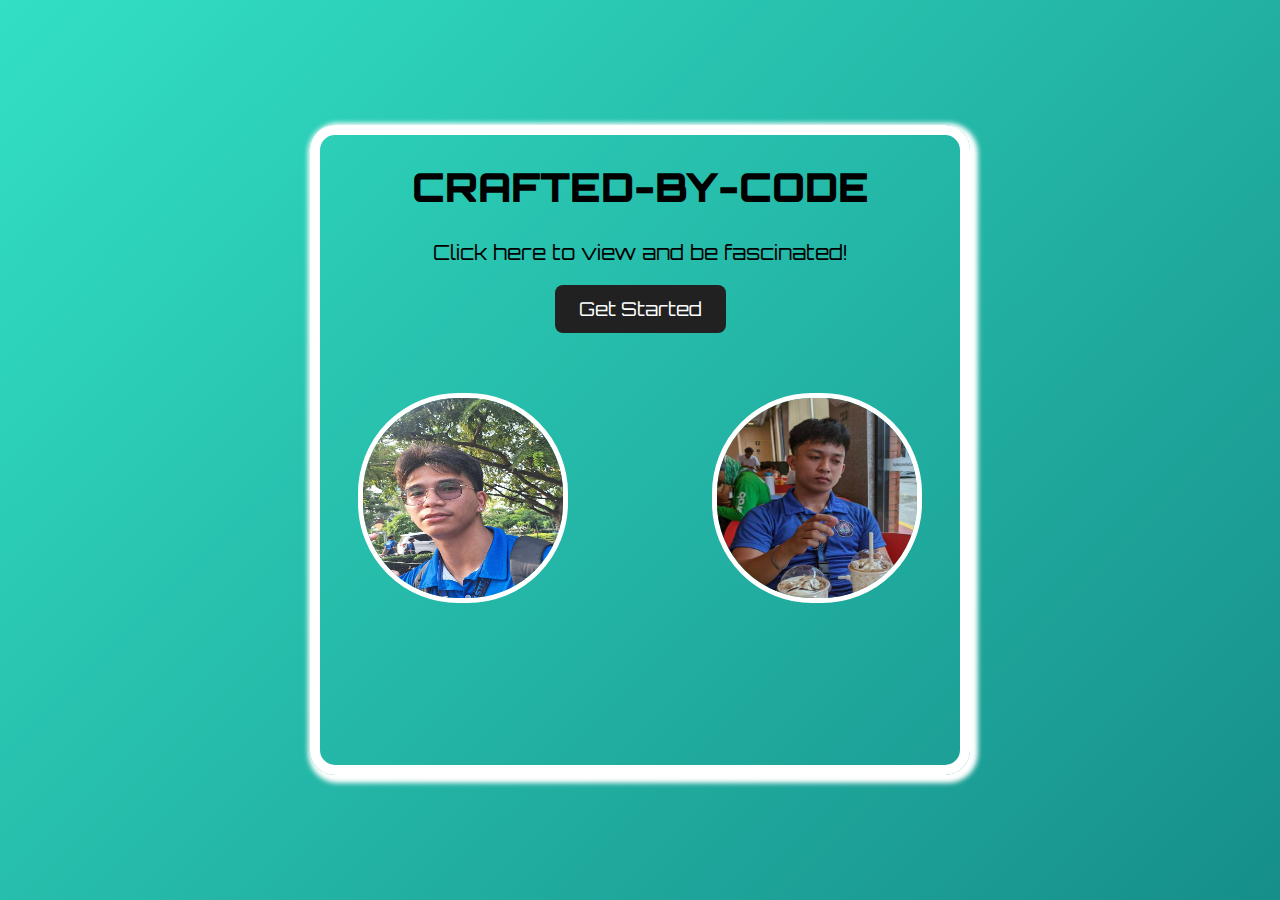
<file: index.html>
<!DOCTYPE html>
<html lang="en">
<head>
    <meta charset="UTF-8">
    <meta name="viewport" content="width=device-width, initial-scale=1.0">
    <title>Crafted-By-Code</title>
    <link rel="icon" type="image/jpg" href="logo3.jpg">
    <link href="https://fonts.googleapis.com/css2?family=Orbitron&display=swap" rel="stylesheet">

</head>
<style>
body {
    margin: 0;
    height: 100vh;
    display: flex;
    justify-content: center;
    align-items: center;
    background: linear-gradient(-45deg, #EEEEEE, #212121, #0D7377, #32E0C4);
    background-size: 400% 400%;
    animation: gradientBG 10s ease infinite;
    font-family: Arial, sans-serif;
}

.container {
    font-family: 'Orbitron', sans-serif;
    text-align: center;
    animation: fadeIn 2s ease-in-out;
    border-radius: 25px;
    border: 2px solid white;
    border-width: 10px;
    width: 50%;
    height: 70%;
    box-shadow: 3px 3px 5px 5px white;
}
h1 {
    font-size: 2.5rem;
}
p {
    font-size: 1.3rem;
}

.btn {
    display: inline-block;
    padding: 12px 24px;
    font-size: 1.2rem;
    color: white;
    background: #212121;
    text-decoration: none;
    border-radius: 8px;
    transition: transform 0.3s ease-in-out;
}

.btn:hover {
    transform: scale(1.1);
}
@keyframes fadeIn {
    from { opacity: 0; transform: translateY(-20px); }
    to { opacity: 1; transform: translateY(0); }
}

@keyframes gradientBG {
    0% { background-position: 0% 50%; }
    50% { background-position: 100% 50%; }
    100% { background-position: 0% 50%; }
}
.bordered-image{
    border: 5px solid white;
    border-radius: 100px;
    animation: fadeIn 2s ease-in-out;
    transition: transform 0.3s ease-in-out;
}
.bordered-image:hover {
    transform: scale(1.1);
}


    
</style>
<body>
    <div class="container">
        <h1><b>CRAFTED-BY-CODE</b></h1>
        <p>Click here to view and be fascinated!</p>
        <a href="Villacorta&Planas.html" class="btn">Get Started</a>
        <br>
        <br>
        <br>
        <br>
        <a href="cj.html" target="_self"><img src="profilepic.jpg" class="bordered-image" width="200" height="200"></a>
        &emsp; &emsp; &emsp; &emsp; &emsp; &emsp; &emsp;
        <a href="steven.html" target="_self"><img src="profilepic2.jpg" class="bordered-image" width="200" height="200"></a>
    </div>
    
</body>
</html>
</file>
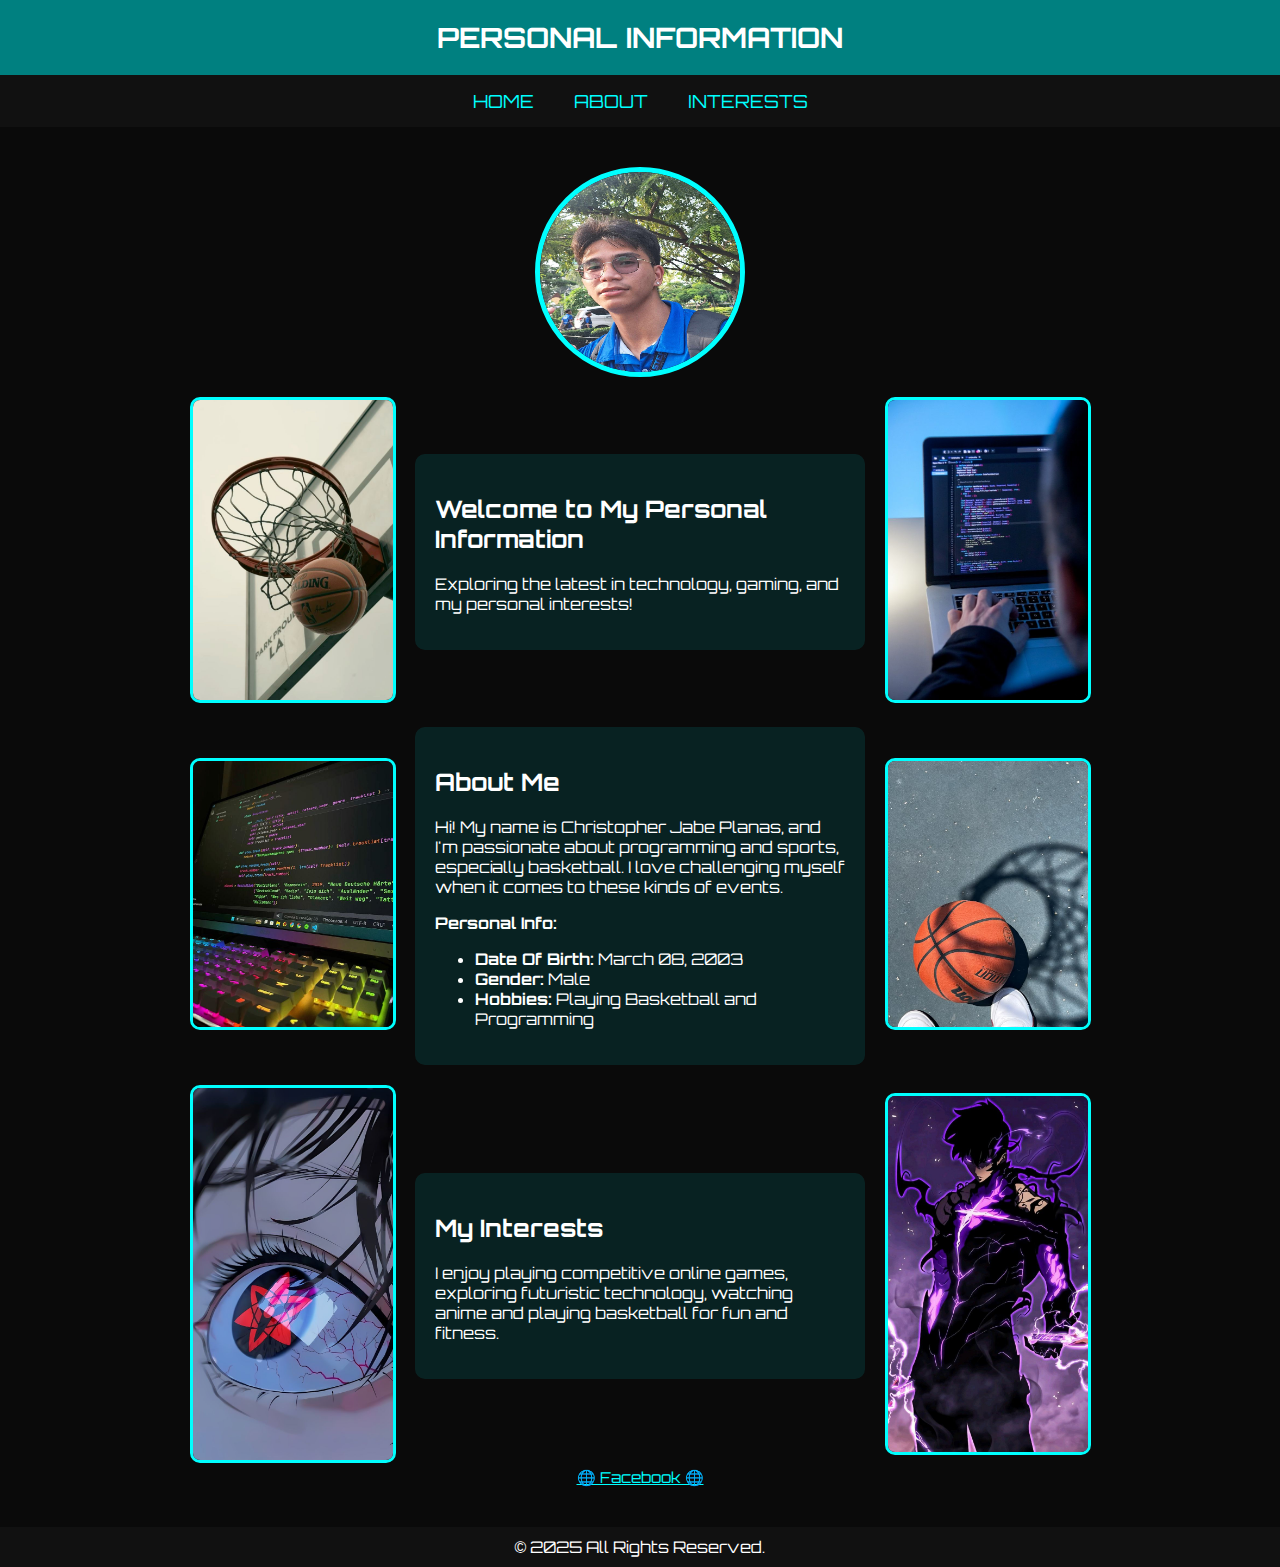
<file: cj.html>
<!DOCTYPE html>
<html lang="en">
<head>
    <meta charset="UTF-8">
    <meta name="viewport" content="width=device-width, initial-scale=1.0">
    <title>Christopher Jabe Planas</title>
    <link rel="icon" type="image/jpg" href="logo3.jpg">
    <link href="https://fonts.googleapis.com/css2?family=Orbitron&display=swap" rel="stylesheet">
    <link rel="stylesheet" href="style.css">
</head>
<body>
    <div class="header">PERSONAL INFORMATION</div>
     
    <div class="nav">
        <a href="index.html">HOME</a>
        <a href="#about">ABOUT</a>
        <a href="#interests">INTERESTS</a>
    </div>

    <div class="container">
        <img src="profilepic.jpg" alt="Christopher Jabe Planas" class="profile-pic">
        
        <div class="content-wrapper">
            <div class="image-section">
                <img src="basketball_img.jfif" alt="Left Image">
            </div>

            <div class="section">
                <h2>Welcome to My Personal Information</h2>
                <p>Exploring the latest in technology, gaming, and my personal interests!</p>
            </div>

            <div class="image-section">
                <img src="coding_img.jfif" alt="Right Image">
            </div>
        </div>

        <div class="content-wrapper" id="about">
            <div class="image-section">
                <img src="coding_img2.jfif" alt="Left Image">
            </div>

            <div class="section">
                <h2>About Me</h2>
                <p>Hi! My name is Christopher Jabe Planas, and I'm passionate about programming and sports, especially basketball. I love challenging myself when it comes to these kinds of events.</p>
                <p><strong>Personal Info:</strong></p>
                <ul>
                    <li><strong>Date Of Birth:</strong> March 08, 2003</li>
                    <li><strong>Gender:</strong> Male</li>
                    <li><strong>Hobbies:</strong> Playing Basketball and Programming</li>
                </ul>
            </div>

            <div class="image-section">
                <img src="basketball_img2.jfif" alt="Right Image">
            </div>
        </div>

        <div class="content-wrapper">
            <div class="image-section">
                <img src="anime_img.jfif" alt="Left Image">
            </div>

            <div class="section" id="interests">
                <h2>My Interests</h2>
                <p>I enjoy playing competitive online games, exploring futuristic technology, watching anime and playing basketball for fun and fitness.</p>
            </div>

            <div class="image-section">
                <img src="anime_img2.jfif" alt="Right Image">
            </div>
        </div>

        <div class="social-links">
            <a href="https://www.facebook.com/Jabe.planas1" target="_blank">🌐 Facebook 🌐</a>
        </div>
    </div>

    <div class="footer">&copy; 2025 All Rights Reserved.</div>
</body>
</html>
</file>
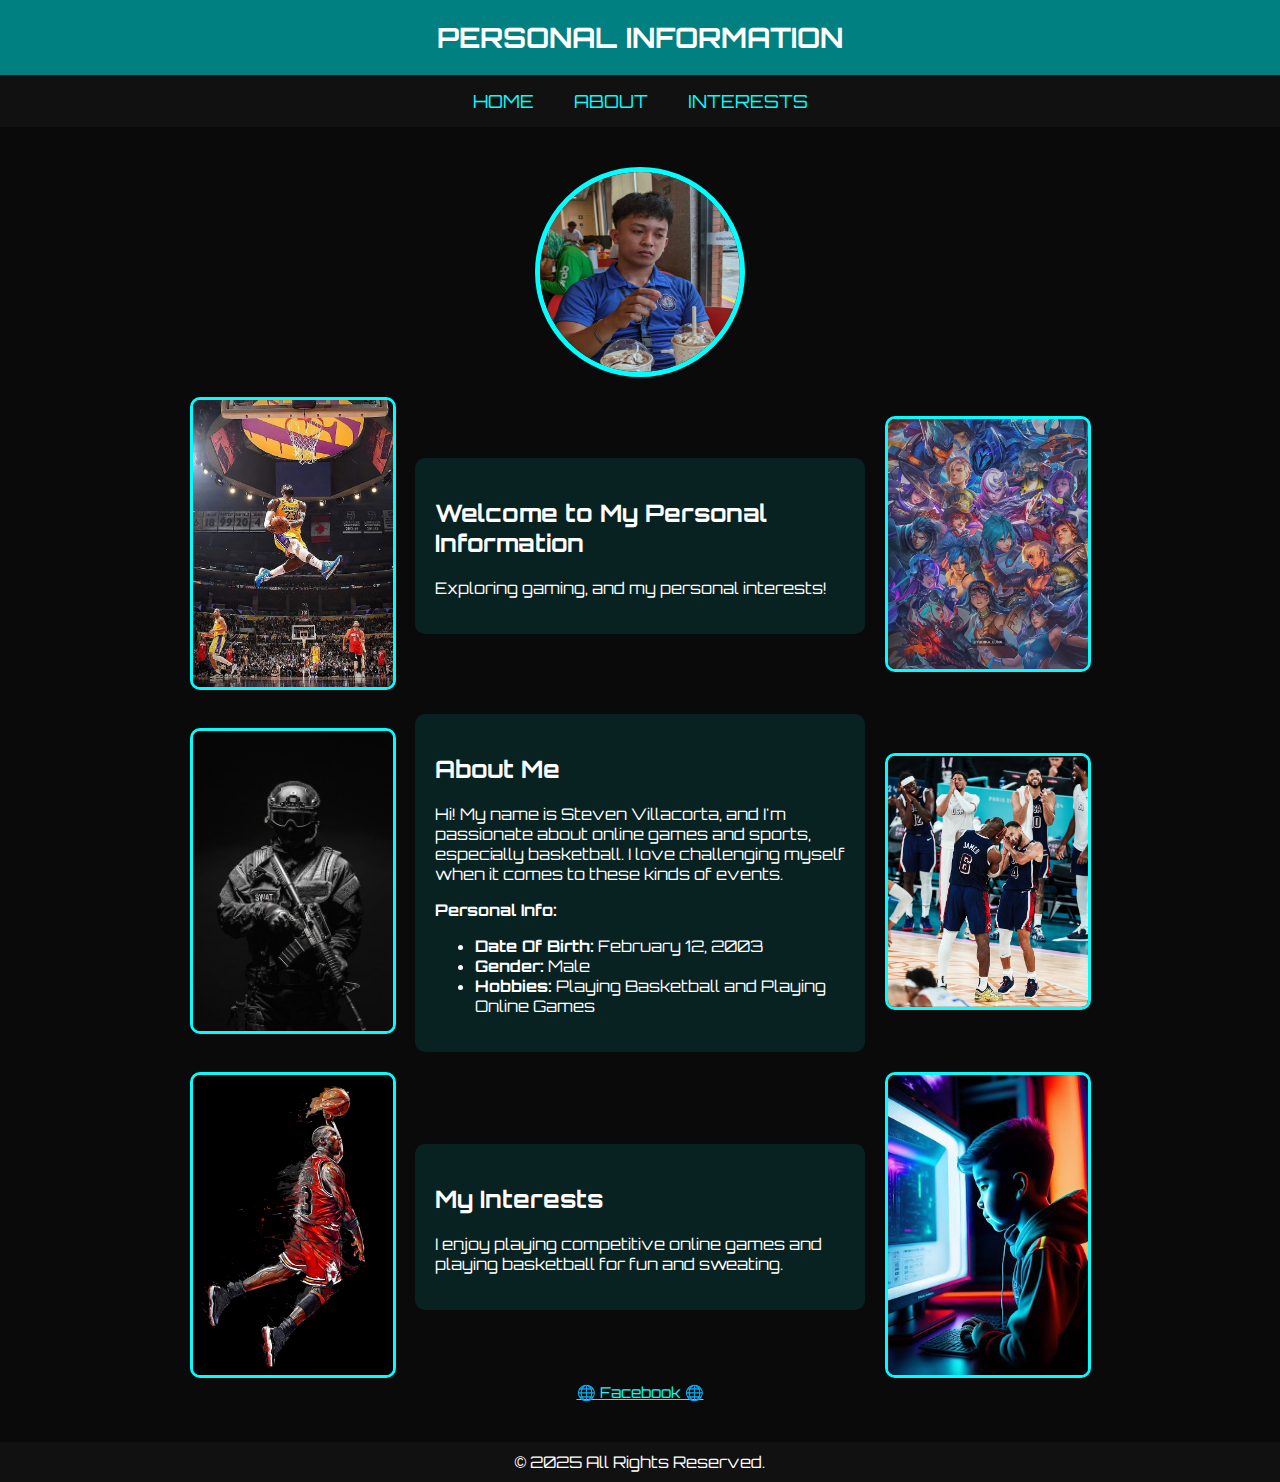
<file: steven.html>
<!DOCTYPE html>
<html lang="en">
<head>
    <meta charset="UTF-8">
    <meta name="viewport" content="width=device-width, initial-scale=1.0">
    <title>Steven Villacorta</title>
    <link rel="icon" type="image/jpg" href="logo3.jpg">
    <link href="https://fonts.googleapis.com/css2?family=Orbitron&display=swap" rel="stylesheet">
    <link rel="stylesheet" href="style.css">
    
</head>
<body>
    <div class="header">PERSONAL INFORMATION</div>
    
    <div class="nav">
        <a href="index.html">HOME</a>
        <a href="#about">ABOUT</a>
        <a href="#interests">INTERESTS</a>
    </div>

    <div class="container">
        <img src="profilepic2.jpg" alt="Steven Villacorta" class="profile-pic">
        
        <div class="content-wrapper">
            <div class="image-section">
                <img src="basket1.jpg" alt="Left Image">
            </div>

            <div class="section">
                <h2>Welcome to My Personal Information</h2>
                <p>Exploring gaming, and my personal interests!</p>
            </div>

            <div class="image-section">
                <img src="ml3.jpg" alt="Right Image">
            </div>
        </div>

        <div class="content-wrapper" id="about">
            <div class="image-section">
                <img src="cf1.jpg" alt="Left Image">
            </div>

            <div class="section">
                <h2>About Me</h2>
                <p>Hi! My name is Steven Villacorta, and I'm passionate about online games and sports, especially basketball. I love challenging myself when it comes to these kinds of events.</p>
                <p><strong>Personal Info:</strong></p>
                <ul>
                    <li><strong>Date Of Birth:</strong> February 12, 2003</li>
                    <li><strong>Gender:</strong> Male</li>
                    <li><strong>Hobbies:</strong> Playing Basketball and Playing Online Games </li>
                </ul>
            </div>

            <div class="image-section">
                <img src="basket2.jpg" alt="Right Image">
            </div>
        </div>

        <div class="content-wrapper">
            <div class="image-section">
                <img src="play1.jpg" alt="Left Image">
            </div>

            <div class="section" id="interests">
                <h2>My Interests</h2>
                <p>I enjoy playing competitive online games and playing basketball for fun and sweating.</p>
            </div>

            <div class="image-section">
                <img src="play.jpg" alt="Right Image">
            </div>
        </div>

        <div class="social-links">
            <a href="https://www.facebook.com/Gwapokyko12" target="_blank">🌐 Facebook 🌐</a>
        </div>
    </div>

    <div class="footer">&copy; 2025 All Rights Reserved.</div>
</body>
</html>
</file>
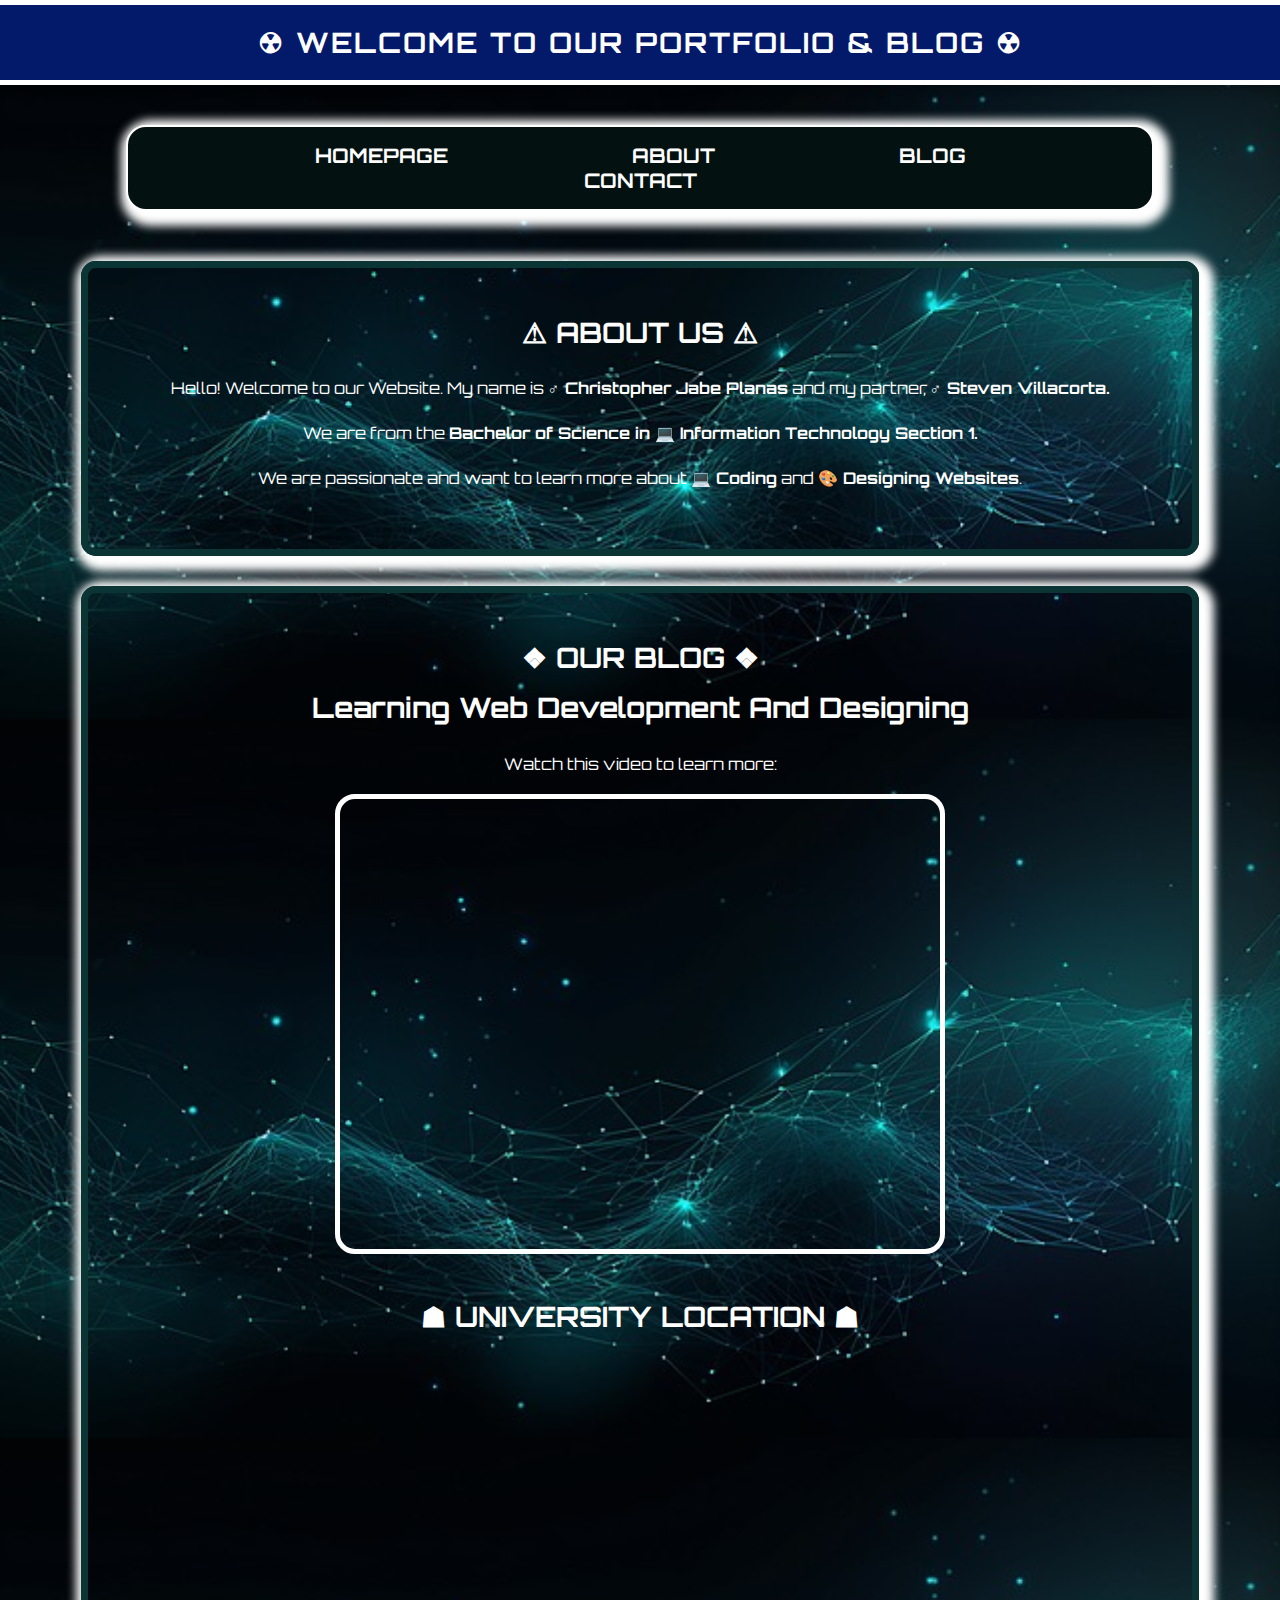
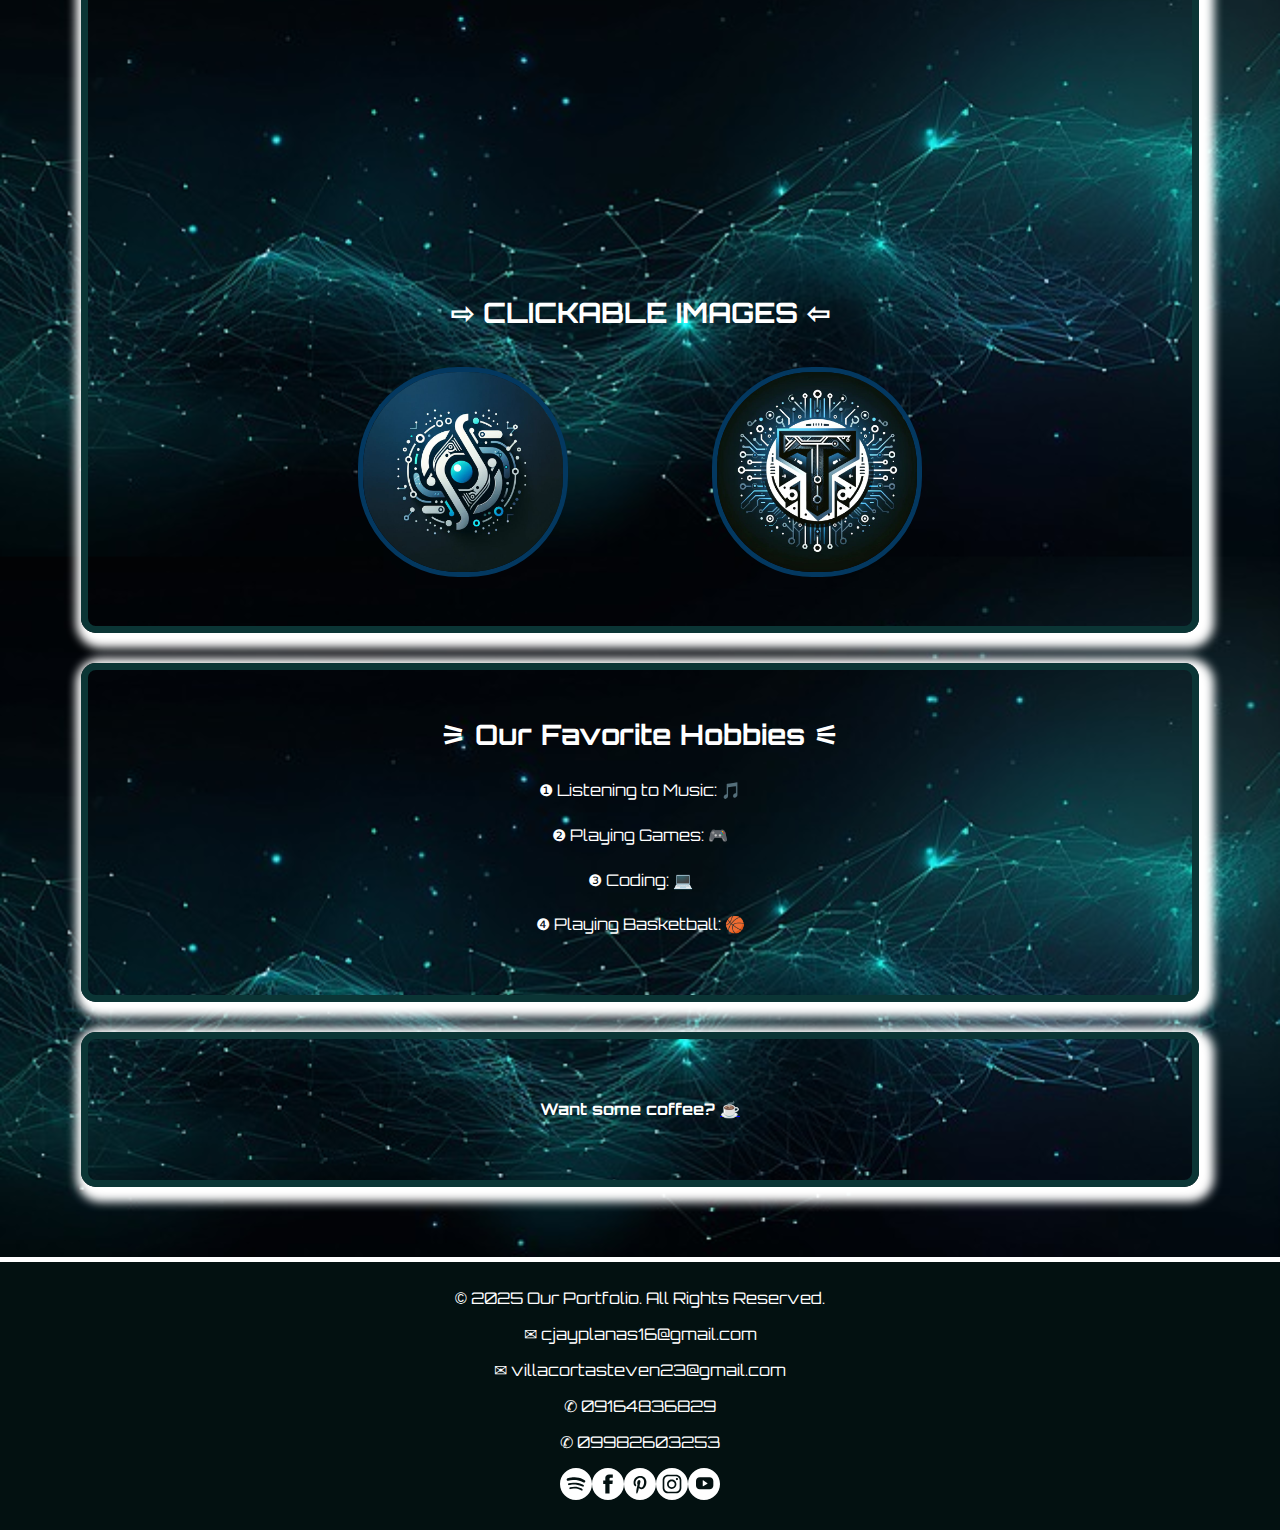
<file: Villacorta&Planas.html>
<!DOCTYPE html>
<html lang="en">
<head>
    <meta charset="UTF-8">
    <meta name="viewport" content="width=device-width, initial-scale=1.0">
    <title>Our Portfolio &amp; Blog &#128187;</title> 
    <link rel="icon" type="image/jpg" href="logo3.jpg"> 
    <link href="https://fonts.googleapis.com/css2?family=Orbitron&display=swap" rel="stylesheet">
    <style>
    body {
    font-family: 'Orbitron', sans-serif;
    margin: 0;
    padding: 0;
    background-color: #033860;
    text-align: center;
    background-image: url(WPcode3.jpg);
    background-repeat: repeat;
    background-size: 100%;
    animation: fadeIn 2s ease-in-out;
    color: white;
}

header {
    background-color: #031111;
    color: white;
    padding: 20px;
    text-align: center;
    font-size: 24px;
    font-weight: bold;
    font-family: 'Orbitron', sans-serif;
    text-transform: uppercase;
    letter-spacing: 2px;
    border-bottom: 5px solid white;
    border-top: 5px solid white;
    box-shadow: 0 4px 8px rgba(0, 0, 0, 0.2);
    background: linear-gradient( to right, #031A6B);
    animation: fadeIn 2s ease-in-out;
}
h1, h2, h3{
    
    margin: 0;
    font-size: 28px;
    font-weight: bold;
}

nav ul {
    padding: 0;
    text-align: center;
}

nav ul li {
    display: inline;
    margin: 90px;
    text-align: center;
}

nav a {
    text-decoration: none;
    color: white;
    font-weight: bold;
    font-size: 20px;
    
}
nav a:hover {
    color: cyan;
    transform: scale(1.5);
}

section {
    background-color: rgb(7, 178, 167);
    background: transparent;
    padding: 40px;
    margin: 30px auto;
    width: 80%;
    max-width: 1200px;
    border-radius: 15px;
    box-shadow: 5px 5px 10px 10px white;
    font-family: 'Orbitron', sans-serif;
    color: white;
    line-height: 1.8;
    text-align: center;
    border: 7px solid #0b3535;
    animation: fadeIn 2s ease-in-out;
    
}


iframe {
    max-width: 100%;
    border-radius: 20px;
    border: 5px solid white;
    animation: fadeIn 2s ease-in-out;
}

footer {
    font-family: 'Orbitron', sans-serif;
    background-color:	#031111;
    color: white;
    padding: 10px;
    margin-top: 20px;
    border-bottom: 5px solid white;
    border-top: 5px solid white;
    animation: fadeIn 2s ease-in-out;
}
.bordered-image{
    border: 5px solid #033860;
    border-radius: 100px;
    animation: fadeIn 2s ease-in-out;
    transition: transform 0.3s ease-in-out;
}
.bordered-image:hover {
    transform: scale(1.1);
}
.container {
    margin: 20px;
    border-radius: 20px;
    background-color: #031111;
    display: inline-flex;
    border-width: 10px;
    box-shadow: 5px 5px 10px 10px white;
    border: 2px solid white;
    width: 80%;
    text-align: center;
    animation: fadeIn 2s ease-in-out;
}
@keyframes fadeIn {
    from { opacity: 0; transform: translateY(-20px); }
    to { opacity: 1; transform: translateY(0); }
}
    </style>
</head>
<body>
    <header>
        <h1>&#9762; WELCOME TO OUR PORTFOLIO &amp; BLOG &#9762;</h1>
    </header>
    <br>

    <div class="container">
    <nav>
        <ul>
            <li><a href="index.html">HOMEPAGE</a></li>
            <li><a href="#about">ABOUT</a></li>
            <li><a href="#blog">BLOG</a></li>
            <li><a href="#contact">CONTACT</a></li>
        </ul>
    </nav>
    </div>
    <section id="about">
        <h2>&#9888; ABOUT US  &#9888;</h2>
        <p>Hello! Welcome to our Website. My name is <strong>&#9794; Christopher Jabe Planas</strong> and my partner, <strong>&#9794; Steven Villacorta.</strong></p>
        <p>We are from the <strong>Bachelor of Science in &#128187; Information Technology Section 1.</strong></p>
        <p>We are passionate and want to learn more about <strong>&#128187; Coding</strong> and <strong>&#127912; Designing Websites</strong>.</p> 
    </section>

    <section id="blog">
        <h2>&#10070; OUR BLOG &#10070;</h2>
        <article>
            <h3>Learning Web Development And Designing</h3>
            <p>Watch this video to learn more:</p>
            <iframe width="600" height="450" src="https://www.youtube.com/embed/qz0aGYrrlhU"
                title="YouTube Video" target="_blank" frameborder="0" allowfullscreen>
            </iframe>
        </article>

        <br>

        <h3>&#9751; UNIVERSITY LOCATION &#9751;</h3> 
        <br>
        <iframe src="https://www.google.com/maps/embed?pb=!1m18!1m12!1m3!1d3925.5917811993254!2d123.89344197362807!3d10.294438167901966!2m3!1f0!2f0!3f0!3m2!1i1024!2i768!4f13.1!3m3!1m2!1s0x33a99bfcc60d650d%3A0x5ee73506c68dd233!2sCebu%20Eastern%20College%20Cebu%20city!5e0!3m2!1sen!2sph!4v1741759628134!5m2!1sen!2sph" target="_blank" width="600" height="450" style="border:0;" allowfullscreen="" loading="lazy" referrerpolicy="no-referrer-when-downgrade"></iframe>

        <br>
        <br>
        <br>

        <h3>&#8680; CLICKABLE IMAGES &#8678;</h3>
        <br>
        <a href="https://html.com/" target="_blank"><img src="LOGO.jpg" class="bordered-image" width="200" height="200"></a>
        &emsp; &emsp; &emsp; &emsp; &emsp; &emsp; &emsp;
        <a href="https://www.w3schools.com/css/" target="_blank"><img src="LOGO2.jpg" class="bordered-image" width="200" height="200"></a>
    </section>
    <section>
        <h2>&#9886; Our Favorite Hobbies &#9887;</h2>
        <p>&#10102; Listening to Music: &#127925;
        </p>
        <p>&#10103; Playing Games: &#127918;
        </p>
        <p>&#10104; Coding: &#128187;
        </p>
        <p>&#10105; Playing Basketball: &#127936;
        </p>
    </section>
    <section>
        <p><b>Want some coffee? </b><a href="https://www.starbucks.com/menu" target="_blank">&#9749;</a>
        </p>
    </section>
    <br>
    <footer id="contact">
        <p>&copy; 2025 Our Portfolio. All Rights Reserved.</p>
        <p>&#9993; cjayplanas16@gmail.com</p>
        <p>&#9993; villacortasteven23@gmail.com</p>
        <p>&#9990; 09164836829</p>
        <p>&#9990; 09982603253</p>
        <p class="flex flex-wrap sb-footer-iconMarginAdjust">
            
        <p class="sm-mr1"><a aria-label="spotify" class="sb-iconButton relative inline-block" href="https://open.spotify.com" style="min-width: 44px; min-height: 44px;"><svg aria-hidden="true" class="valign-middle absoluteCenter" focusable="false" preserveAspectRatio="xMidYMid meet" viewBox="0 0 24 24" style="width: 32px; height: 32px; overflow: visible; fill: white;"><path d="M12,0 C18.6274131,0 24,5.37261901 24,12.0000716 C24,18.627381 18.6274131,24 12,24 C5.37258694,24 0,18.627381 0,12.0000716 C0,5.37261901 5.37258694,0 12,0 Z M11.0669976,14 C9.95068692,14.0009568 8.6027256,14.1878544 7.49869423,14.4956294 C7.1391459,14.5957759 6.94143571,14.9349663 7.01538732,15.323911 C7.08630361,15.6969088 7.39839046,15.9206437 7.74883281,15.8300653 C8.54008748,15.6259451 9.33810265,15.4781174 10.1468794,15.4098647 C11.1130794,15.3282166 12.0741744,15.3684028 13.0286469,15.5672606 C14.1176396,15.7941848 15.1397171,16.2280998 16.0883949,16.8908526 C16.3912378,17.1024678 16.747061,16.996421 16.9174532,16.6588253 C17.0846722,16.3276084 16.9922326,15.9219194 16.6909074,15.7184371 C16.4242125,15.5382372 16.1546202,15.3615456 15.8770258,15.205585 C14.3588102,14.3530642 12.7453957,14.0017542 11.0669976,14 Z M10.1375115,11.0003442 L9.77055252,11.0048078 C8.68426674,11.0479717 7.61755495,11.2034929 6.57584646,11.49243 C6.14064634,11.6131584 5.91075895,11.9889467 6.03234638,12.3691822 C6.15507681,12.7528185 6.57698947,12.9458793 7.02147652,12.8358765 C7.38895345,12.7448397 7.75828776,12.6556341 8.1321941,12.5915421 C9.5848138,12.3422374 11.0434343,12.3367438 12.5037693,12.5345134 C14.0365424,12.7419621 15.4914481,13.1568596 16.8266238,13.8930018 C17.2083883,14.103459 17.6680202,13.9939794 17.8937642,13.6477519 C18.1073637,13.320098 17.9912056,12.8938209 17.614156,12.6938277 C17.2519655,12.5018134 16.8857744,12.313069 16.5065817,12.1523159 C14.6039028,11.3459341 12.5917809,11.001407 10.504792,11.0032382 C10.2600455,11.0032382 10.0148704,10.9949978 9.77055252,11.0048078 Z M11.0635356,7.01538228 C10.2184059,6.97905829 9.3745573,7.0079312 8.53227456,7.09284241 C7.5586031,7.1912587 6.59774312,7.36511712 5.66051317,7.67557859 C5.1689799,7.83857086 4.89609567,8.38560397 5.0370218,8.90997339 C5.18164902,9.44769266 5.68015742,9.75008213 6.17923521,9.59003924 C7.37155569,9.20770594 8.59405429,9.0489049 9.83078786,9.00947629 C11.1386962,8.96771922 12.4379213,9.07187905 13.7249043,9.33685791 C15.0971547,9.61953308 16.4163087,10.0659767 17.6311204,10.8388705 C17.7602315,10.9209876 17.918809,10.947532 18.0638633,11 C18.0668526,10.9917728 18.0701267,10.9835455 18.0732584,10.9753183 C18.1337569,10.9681777 18.195252,10.9664702 18.2544694,10.9528099 C18.6473544,10.8626208 18.9228009,10.5436216 18.9889935,10.1064919 C19.0467875,9.72508998 18.8742597,9.30969253 18.5354676,9.11099719 C18.0779559,8.84244802 17.6178819,8.57219131 17.1390177,8.35455782 C15.1965147,7.47176064 13.154794,7.1054161 11.0635356,7.01538228 Z"></path><circle class="sb-icon-hover" cx="50%" cy="50%" fill="transparent" r="75%"></circle></svg></a  class="sm-mr1"><a aria-label="facebook" class="sb-iconButton relative inline-block" href="https://www.facebook.com/cecbsitdepartment" style="min-width: 44px; min-height: 44px;"><svg aria-hidden="true" class="valign-middle absoluteCenter" focusable="false" preserveAspectRatio="xMidYMid meet" viewBox="0 0 24 24" style="width: 32px; height: 32px; overflow: visible; fill: white;"><path d="M11.9997802,0 C18.6169827,0 24,5.38345699 24,12.0002198 C24,18.6169827 18.6169827,24 11.9997802,24 C5.38301731,24 0,18.6169827 0,12.0002198 C0,5.38345699 5.38301731,0 11.9997802,0 Z M15.4043684,4.8 L12.7777895,4.8 C11.2364211,4.8 9.98636842,5.96104896 9.98636842,7.39365487 L9.98636842,9.44903723 L8.59515789,9.44903723 C8.48763158,9.44903723 8.4,9.53002017 8.4,9.6303686 L8.4,11.7623327 C8.4,11.862241 8.48763158,11.9432239 8.59515789,11.9432239 L9.98636842,11.9432239 L9.98636842,19.0186686 C9.98636842,19.1190171 10.074,19.2 10.1815263,19.2 L12.9639474,19.2 C13.0719474,19.2 13.1591053,19.1190171 13.1591053,19.0186686 L13.1591053,11.9432239 L15.1765263,11.9432239 C15.2778947,11.9432239 15.3626842,11.8714836 15.3707368,11.7772969 L15.5649474,9.64533284 C15.5748947,9.53970292 15.4844211,9.44903723 15.3702632,9.44903723 L13.1591053,9.44903723 L13.1591053,7.93632863 C13.1591053,7.58202824 13.4688947,7.29462681 13.8502105,7.29462681 L15.4043684,7.29462681 C15.5123684,7.29462681 15.6,7.21320374 15.6,7.11329543 L15.6,4.98133138 C15.6,4.88142307 15.5123684,4.8 15.4043684,4.8 Z"></path><circle class="sb-icon-hover" cx="50%" cy="50%" fill="transparent" r="75%"></circle></svg></a class="sm-mr1"><a aria-label="pinterest" class="sb-iconButton relative inline-block" href="https://ph.pinterest.com/search/pins/?q=html%20code&rs=typed" style="min-width: 44px; min-height: 44px;"><svg aria-hidden="true" class="valign-middle absoluteCenter" focusable="false" preserveAspectRatio="xMidYMid meet" viewBox="0 0 24 24" style="width: 32px; height: 32px; overflow: visible; fill: white;"><path d="M11.9997802,0 C18.6169827,0 24,5.38345699 24,12.0002198 C24,18.6169827 18.6169827,24 11.9997802,24 C5.38301731,24 0,18.6169827 0,12.0002198 C0,5.38345699 5.38301731,0 11.9997802,0 Z M16.7437635,9.80095875 C16.4076853,7.09999459 13.974973,5.72453915 11.3823151,6.04599103 C9.33308638,6.29999351 7.2896388,8.13734924 7.20446304,10.7614723 C7.15898457,12.1352202 7.45420918,13.2152643 8.40655904,13.7079011 C8.73839766,13.8799397 9.11455851,13.647282 9.1538704,13.2438663 C9.21707776,12.5937053 8.71874171,12.2918906 8.62315986,11.6344724 C8.11827183,8.17406221 12.2275208,5.81162572 14.3781126,8.22870476 C15.8661833,9.90298663 14.8864693,15.0504856 12.4865168,14.5160131 C10.1875419,14.0041661 13.6123015,9.9059749 11.7765903,9.10213176 C10.2854362,8.44855564 9.49303183,11.1017076 10.2002605,12.420386 C9.82795373,14.4553941 9.06985087,16.3845322 9.18046374,18.814845 C9.19780722,19.1905125 9.62831098,19.3377913 9.8410577,19.0449414 C10.5737235,18.0396038 10.8832083,16.5651088 11.1456729,15.0398132 C11.7349659,15.4359717 12.0506173,15.8487791 12.8017828,15.9128133 C15.5732712,16.14974 17.121466,12.8489885 16.7437635,9.80095875 Z"></path><circle class="sb-icon-hover" cx="50%" cy="50%" fill="transparent" r="75%"></circle></svg></a class="sm-mr1"><a aria-label="instagram" class="sb-iconButton relative inline-block" href="https://www.instagram.com/html_codes" style="min-width: 44px; min-height: 44px;"><svg aria-hidden="true" class="valign-middle absoluteCenter" focusable="false" preserveAspectRatio="xMidYMid meet" viewBox="0 0 24 24" style="width: 32px; height: 32px; overflow: visible; fill: white;"><path d="M11.9997802,0 C18.6169827,0 24,5.38345699 24,12.0002198 C24,18.6169827 18.6169827,24 11.9997802,24 C5.38301731,24 0,18.6169827 0,12.0002198 C0,5.38345699 5.38301731,0 11.9997802,0 Z M15,5 L9,5 C6.790861,5 5,6.790861 5,9 L5,9 L5,15 C5,17.209139 6.790861,19 9,19 L9,19 L15,19 C17.209139,19 19,17.209139 19,15 L19,15 L19,9 C19,6.790861 17.209139,5 15,5 L15,5 Z M14.7647059,6.23529412 C16.4215601,6.23529412 17.7647059,7.57843987 17.7647059,9.23529412 L17.7647059,9.23529412 L17.7647059,14.7647059 L17.7596132,14.9409787 C17.6683668,16.5157859 16.3623868,17.7647059 14.7647059,17.7647059 L14.7647059,17.7647059 L9.23529412,17.7647059 L9.05902133,17.7596132 C7.48421408,17.6683668 6.23529412,16.3623868 6.23529412,14.7647059 L6.23529412,14.7647059 L6.23529412,9.23529412 L6.24038681,9.05902133 C6.33163324,7.48421408 7.63761323,6.23529412 9.23529412,6.23529412 L9.23529412,6.23529412 Z M11.7941176,8.70588235 C9.86112102,8.70588235 8.29411765,10.2728857 8.29411765,12.2058824 C8.29411765,14.138879 9.86112102,15.7058824 11.7941176,15.7058824 C13.7271143,15.7058824 15.2941176,14.138879 15.2941176,12.2058824 C15.2941176,10.2728857 13.7271143,8.70588235 11.7941176,8.70588235 Z M11.7941176,9.94117647 C13.0448802,9.94117647 14.0588235,10.9551198 14.0588235,12.2058824 C14.0588235,13.4566449 13.0448802,14.4705882 11.7941176,14.4705882 C10.5433551,14.4705882 9.52941176,13.4566449 9.52941176,12.2058824 C9.52941176,10.9551198 10.5433551,9.94117647 11.7941176,9.94117647 Z M15.7058824,7.47058824 C15.2510596,7.47058824 14.8823529,7.83929491 14.8823529,8.29411765 C14.8823529,8.74894038 15.2510596,9.11764706 15.7058824,9.11764706 C16.1607051,9.11764706 16.5294118,8.74894038 16.5294118,8.29411765 C16.5294118,7.83929491 16.1607051,7.47058824 15.7058824,7.47058824 Z"></path><circle class="sb-icon-hover" cx="50%" cy="50%" fill="transparent" r="75%"></circle></svg></a class="sm-mr1"><a aria-label="youtube" class="sb-iconButton relative inline-block" href="https://www.youtube.com/results?search_query=html+code" style="min-width: 44px; min-height: 44px;"><svg aria-hidden="true" class="valign-middle absoluteCenter" focusable="false" preserveAspectRatio="xMidYMid meet" viewBox="0 0 24 24" style="width: 32px; height: 32px; overflow: visible; fill: white;"><path d="M11.9997802,0 C18.6169827,0 24,5.38345699 24,12.0002198 C24,18.6169827 18.6169827,24 11.9997802,24 C5.38301731,24 0,18.6169827 0,12.0002198 C0,5.38345699 5.38301731,0 11.9997802,0 Z M16.1700158,7 L8.82998416,7 C7.26701245,7 6,8.25308368 6,9.79887301 L6,13.201127 C6,14.7469163 7.26701245,16 8.82998416,16 L16.1700158,16 C17.7329875,16 19,14.7469163 19,13.201127 L19,9.79887301 C19,8.25308368 17.7329875,7 16.1700158,7 Z M11.3262463,9.28078768 L14.5709798,11.3486057 C14.7141036,11.4390048 14.689657,11.6696954 14.5443107,11.7571306 L11.3218015,13.7217059 C11.1822335,13.8056832 11.0555556,13.6925608 11.0555556,13.5162084 L11.0555556,9.4838152 C11.0555556,9.30499291 11.1857894,9.19236451 11.3262463,9.28078768 Z"></path><circle class="sb-icon-hover" cx="50%" cy="50%" fill="transparent" r="75%"></circle></svg></p>
        
    </footer>
</body>
</html>
</file>
<file: style.css>
body {
    font-family: 'Orbitron', sans-serif;
    background: #0a0a0a;
    color: #fff;
    margin: 0;
    padding: 0;
    text-align: center;
    scroll-behavior: smooth;
    animation: fadeIn 2s ease-in-out;
}

.header {
    background: #008080;
    padding: 20px;
    font-size: 28px;
    font-weight: bold;
    animation: fadeIn 2s ease-in-out;
}

.nav {
    display: flex;
    justify-content: center;
    background: #111;
    padding: 15px;
    position: sticky;
    top: 0;
    z-index: 1000;
    animation: fadeIn 2s ease-in-out;
}

.nav a {
    color: #00ffff;
    text-decoration: none;
    margin: 0 20px;
    font-size: 18px;
    transition: 0.3s;
}

.nav a:hover {
    color: #ff0;
    transform: scale(1.1);
}

.container {
    padding: 20px;
    max-width: 900px;
    margin: auto;
    animation: fadeIn 2s ease-in-out;
}

.profile-pic {
    width: 200px;
    height: 200px;
    border-radius: 50%;
    border: 5px solid #00ffff;
    margin: 20px auto;
    display: block;
    animation: fadeIn 2s ease-in-out;
}
.profile-pic:hover {
    transform: scale(1.1);
}

.content-wrapper {
    display: flex;
    justify-content: space-between;
    align-items: center;
    gap: 20px;
    flex-wrap: wrap;
    animation: fadeIn 2s ease-in-out;
}

.image-section {
    flex: 1;
    max-width: 30%;
    text-align: center;
    animation: fadeIn 2s ease-in-out;
}

.image-section img {
    width: 100%;
    max-width: 200px;
    border-radius: 10px;
    border: 3px solid #00ffff;
    transition: 0.3s;
    animation: fadeIn 2s ease-in-out;
}

.image-section img:hover {
    transform: scale(1.1);
}

.section {
    flex: 2;
    background: rgba(0, 255, 255, 0.1);
    padding: 20px;
    margin: 20px 0;
    border-radius: 10px;
    transition: 0.3s;
    text-align: left;
    animation: fadeIn 2s ease-in-out;
}

.section:hover {
    background-color: #265252;
}

.footer {
    background: #111;
    text-align: center;
    padding: 10px;
    margin-top: 20px;
    animation: fadeIn 2s ease-in-out;
}

.social-links a {
    color: #00ffff;
    margin: 0 10px;
    font-size: 15px;
    transition: 0.3s;
    animation: fadeIn 2s ease-in-out;
}

.social-links a:hover {
    color: #ff0;
    transform: scale(1.2);
}

@keyframes fadeIn {
from { opacity: 0; transform: translateY(-20px); }
to { opacity: 1; transform: translateY(0); }
}
</file>
